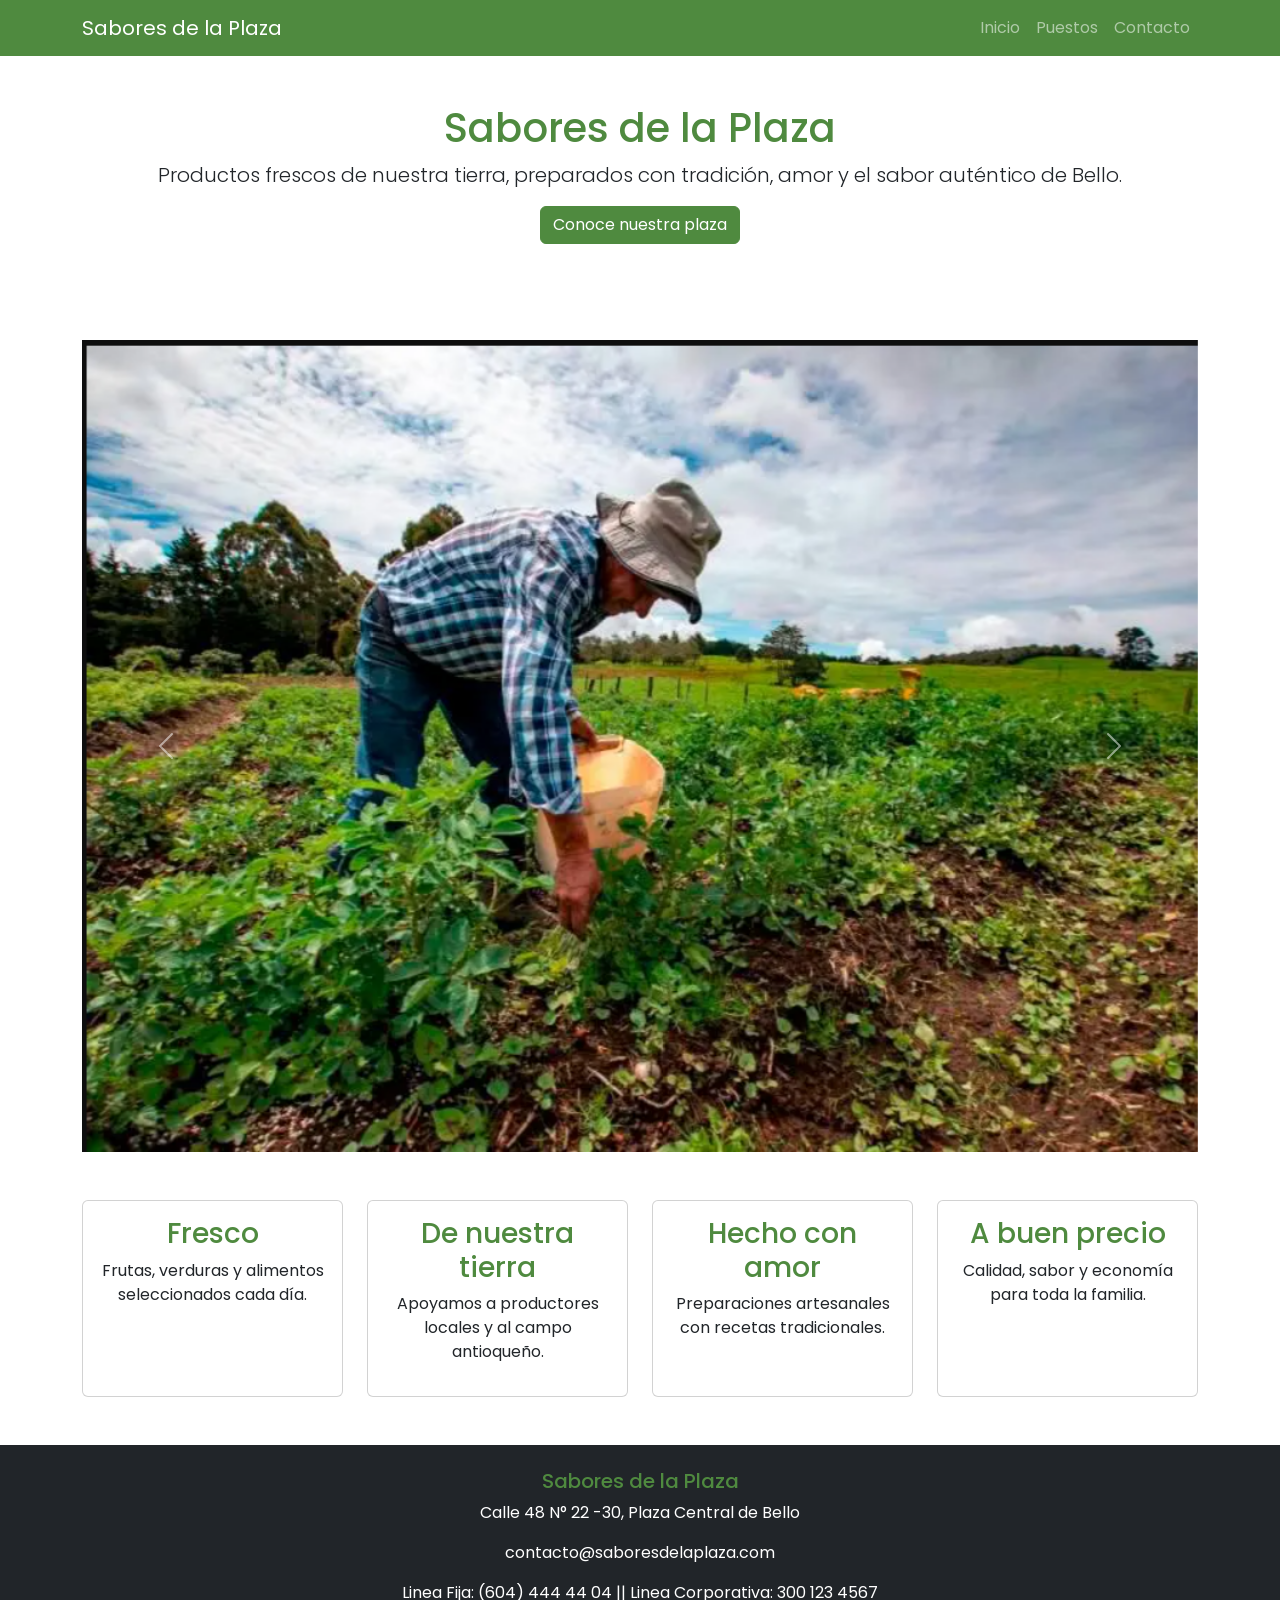
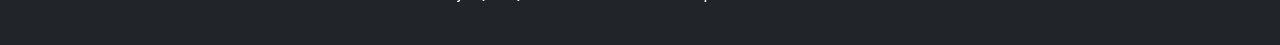
<file: plaza/index.html>
<!--
============================================================
Página de INICIO · Sabores de la Plaza
Ejercicios 01, 02, 03, 07 y 08
============================================================
Sabores de la Plaza es un colectivo de puestos de una plaza de
mercado: fruteros, panadería, almuerzos, jugos naturales y café.
Quieren un sitio de tres páginas: index.html (esta), puestos.html
y contacto.html. Escribe tu HTML DEBAJO de este comentario.
Todo con Bootstrap: nada de JavaScript propio.

Ejercicio 01 · Bootstrap instalado (en las TRES páginas)
  - El esqueleto de siempre, con el <meta name="viewport">.
  - En el <head>: el CSS de Bootstrap 5 (cópialo de la documentación)
    y DESPUÉS tu <link href="styles.css" rel="stylesheet">.
  - Al final del <body>: el <script> de bootstrap.bundle.min.js.-->
<!-- ========================================================================-->

<!--
Ejercicio 02 · Barra de navegación (idéntica en las TRES páginas)
  - Una navbar con navbar-expand-lg, la marca "Sabores de la Plaza"
    (clase navbar-brand) y el botón navbar-toggler para el celular.
  - El data-bs-target del botón apunta al id del div collapse.
  - Enlaces a index.html, puestos.html y contacto.html. -->
<!-- ========================================================================-->

<!--
Ejercicio 03 · La bienvenida (solo en esta página)
  - Un banner (hero) con el único <h1> de esta página, una frase y un
    botón (clase btn) que lleve a puestos.html o a contacto.html.
  - Una fila con 3 o 4 bloques de presentación (fresco, local,
    hecho a mano…): uno debajo del otro en el celular y todos en
    una sola fila en el computador.
  - Un <footer> con los datos del colectivo. -->
<!-- ========================================================================-->

<!--
Ejercicio 07 · El carrusel (aquí o en puestos.html)
  - El cliente quiere "fotos que pasen solas". Búscalo en
    Components → Carousel. Al menos 3 fotos, cada una con alt.
  - En plaza/img/ tienes 3 imágenes listas para usar. -->
<!-- ========================================================================-->

<!--
Ejercicio 08 · La letra (en las TRES páginas)
  - El <link> de Google Fonts con tu fuente, en el <head>.-->
<!-- ========================================================================-->

<!DOCTYPE html>

<html lang="es">

<head>
    <meta charset="UTF-8">

    <meta name="viewport" content="width=device-width, initial-scale=1.0">

    <title>Sabores de la Plaza || Inicio</title>

    <link
      href="https://cdn.jsdelivr.net/npm/bootstrap@5.3.3/dist/css/bootstrap.min.css"
      rel="stylesheet">

    <link rel="preconnect" href="https://fonts.googleapis.com">

    <link rel="preconnect" href="https://fonts.gstatic.com" crossorigin>

    <link href="https://fonts.googleapis.com/css2?family=Poppins:wght@300;400;500;600;700&display=swap" rel="stylesheet">

    <link href="styles.css" rel="stylesheet">
</head>
<body>

      <nav class="navbar navbar-expand-lg navbar-dark bg-dark">
      <div class="container">

      <a class="navbar-brand" href="index.html">
      Sabores de la Plaza
      </a>

     <button
        class="navbar-toggler"
        type="button"
        data-bs-toggle="collapse"
        data-bs-target="#menuNavbar"
        aria-controls="menuNavbar"
        aria-expanded="false"
        aria-label="Toggle navigation">

      <span class="navbar-toggler-icon"></span>

      </button>

      <div class="collapse navbar-collapse" id="menuNavbar">

      <ul class="navbar-nav ms-auto">

        <li class="nav-item">
          <a class="nav-link" href="index.html">
            Inicio
          </a>
        </li>

        <li class="nav-item">
          <a class="nav-link" href="puestos.html">
            Puestos
          </a>
        </li>

        <li class="nav-item">
          <a class="nav-link" href="contacto.html">
            Contacto
          </a>
        </li>

      </ul>

    </div>

  </div>
</nav>

<header class="container text-center py-5">

    <h1>Sabores de la Plaza</h1>

    <p class="lead">
        Productos frescos de nuestra tierra, preparados con tradición,
        amor y el sabor auténtico de Bello.
    </p>

    <a href="puestos.html" class="btn btn-primary">
        Conoce nuestra plaza
    </a>

</header>

<section class="container my-5">

    <div
        id="carruselPlaza"
        class="carousel slide"
        data-bs-ride="carousel">

        <div class="carousel-inner">

            <div class="carousel-item active">
                <img
                    src="img/frutas.png"
                    class="d-block w-100"
                    alt="Frutas frescas de la plaza">
            </div>

            <div class="carousel-item">
                <img
                    src="img/pan.png"
                    class="d-block w-100"
                    alt="Pan artesanal recién horneado">
            </div>

            <div class="carousel-item">
                <img
                    src="img/cafe.png"
                    class="d-block w-100"
                    alt="Café tradicional colombiano">
            </div>

        </div>

        <button
            class="carousel-control-prev"
            type="button"
            data-bs-target="#carruselPlaza"
            data-bs-slide="prev">

            <span class="carousel-control-prev-icon"></span>

        </button>

        <button
            class="carousel-control-next"
            type="button"
            data-bs-target="#carruselPlaza"
            data-bs-slide="next">

            <span class="carousel-control-next-icon"></span>

        </button>

    </div>

</section>

<section class="container my-5">

    <div class="row g-4">

        <div class="col-12 col-md-3">
            <div class="card h-100">
                <div class="card-body text-center">
                    <h3>Fresco</h3>
                    <p>
                        Frutas, verduras y alimentos seleccionados cada día.
                    </p>
                </div>
            </div>
        </div>

        <div class="col-12 col-md-3">
            <div class="card h-100">
                <div class="card-body text-center">
                    <h3>De nuestra tierra</h3>
                    <p>
                        Apoyamos a productores locales y al campo antioqueño.
                    </p>
                </div>
            </div>
        </div>

        <div class="col-12 col-md-3">
            <div class="card h-100">
                <div class="card-body text-center">
                    <h3>Hecho con amor</h3>
                    <p>
                        Preparaciones artesanales con recetas tradicionales.
                    </p>
                </div>
            </div>
        </div>

        <div class="col-12 col-md-3">
            <div class="card h-100">
                <div class="card-body text-center">
                    <h3>A buen precio</h3>
                    <p>
                        Calidad, sabor y economía para toda la familia.
                    </p>
                </div>
            </div>
        </div>

    </div>

</section>

<footer class="bg-dark text-white text-center p-4">

    <h5>Sabores de la Plaza</h5>

    <p>Calle 48 N° 22 -30, Plaza Central de Bello</p>

    <p>contacto@saboresdelaplaza.com</p>

    <p>Linea Fija: (604) 444 44 04 || Linea Corporativa: 300 123 4567</p>

</footer>

<script
      
    src="https://cdn.jsdelivr.net/npm/bootstrap@5.3.3/dist/js/bootstrap.bundle.min.js">

</script>

</body>
</html>
</file>
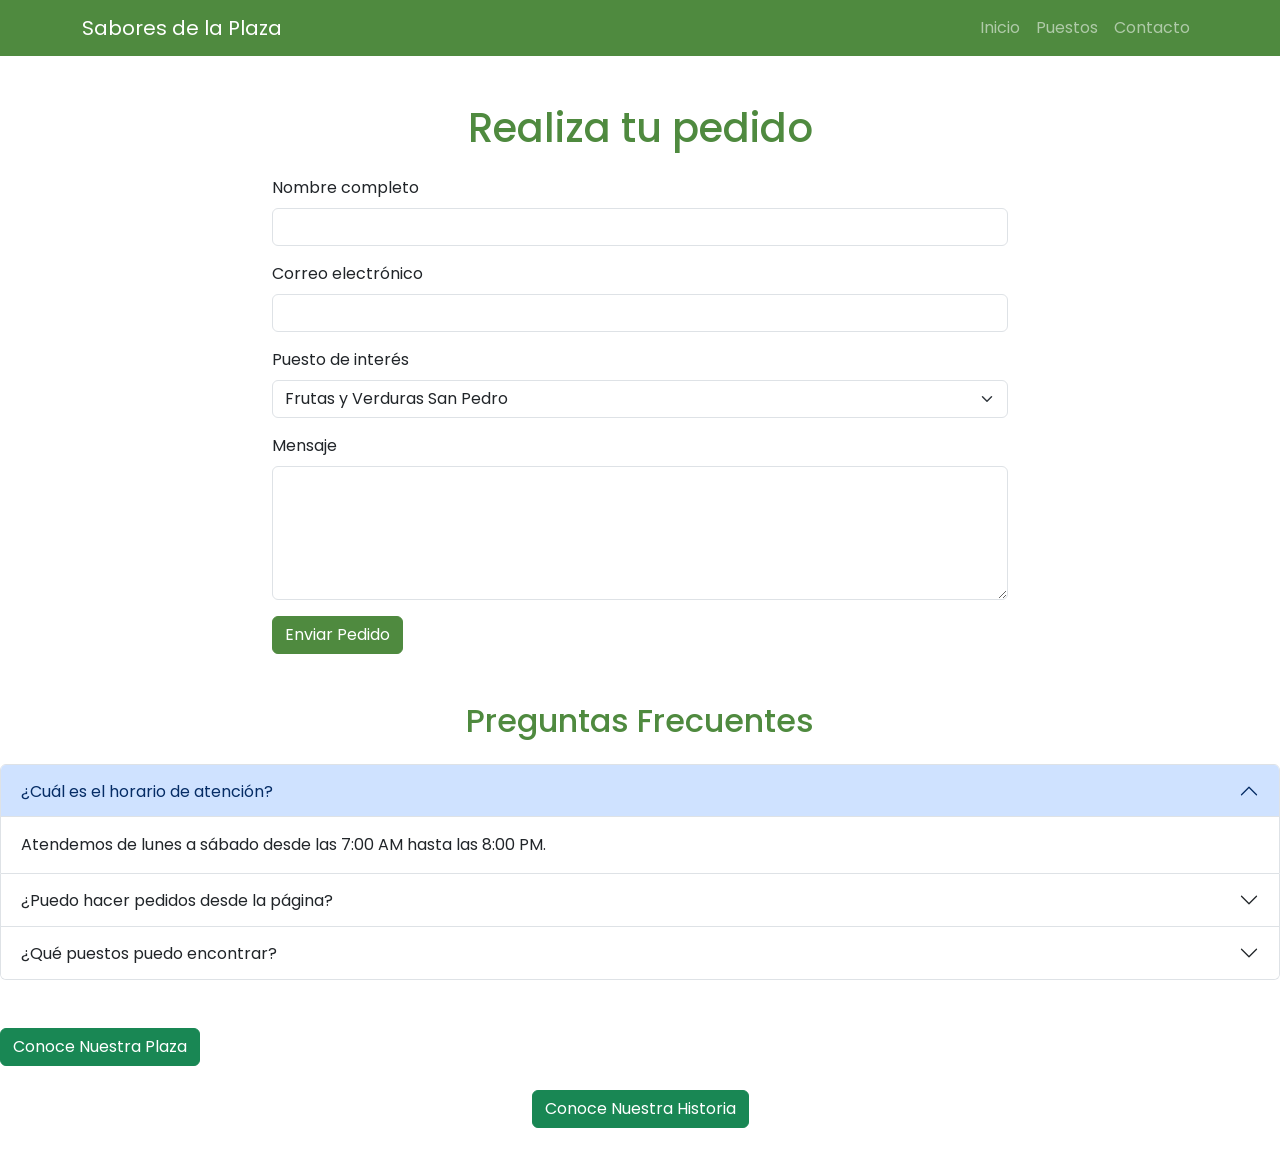
<file: plaza/contacto.html>
<!--
============================================================
Página CONTACTO Y PEDIDOS · Sabores de la Plaza
Ejercicios 01, 02, 06, 07 y 08
============================================================
Escribe tu HTML DEBAJO de este comentario.

Ejercicios 01 y 02 · Igual que en index.html
  - Bootstrap instalado y la MISMA barra de navegación. -->
<!-- ========================================================================-->

<!--
Ejercicio 06 · El formulario
  - Campos: nombre (type="text"), teléfono o correo (type="tel" o
    type="email"), un <select> con al menos 3 puestos y un
    <textarea> para el mensaje.
  - Cada campo con su <label for="..."> igual a su id.
  - Clases de Bootstrap: form-control (form-select en el select).
  - Un <button type="submit"> con btn y un color (btn-primary…).
  - Centrado y sin ocupar todo el ancho en pantalla grande:
    la fila con justify-content-center y la columna menor a 12. -->
<!-- ========================================================================-->

<!--
Ejercicio 07 · Más componentes de la documentación
  - Preguntas frecuentes (Components → Accordion), al menos 3.
  - Y uno de estos dos: un modal (Components → Modal) o unas
    pestañas (Components → Navs and tabs). Aquí o en otra página. -->
<!-- ========================================================================-->

<!--
Ejercicio 08 · La letra
  - El mismo <link> de Google Fonts que en index.html.-->
<!-- ========================================================================-->

<!DOCTYPE html>

<html lang="es">
  
<head>
    <meta charset="UTF-8">

    <meta name="viewport" content="width=device-width, initial-scale=1.0">

    <title>Sabores de la Plaza || Contactos</title>

    <link
      href="https://cdn.jsdelivr.net/npm/bootstrap@5.3.3/dist/css/bootstrap.min.css"
      rel="stylesheet">

    <link rel="preconnect" href="https://fonts.googleapis.com">

    <link rel="preconnect" href="https://fonts.gstatic.com" crossorigin>

    <link href="https://fonts.googleapis.com/css2?family=Poppins:wght@300;400;500;600;700&display=swap" rel="stylesheet">

    <link href="styles.css" rel="stylesheet">
</head>
<body>

  <nav class="navbar navbar-expand-lg navbar-dark bg-dark">
      <div class="container">

      <a class="navbar-brand" href="index.html">
      Sabores de la Plaza
      </a>

     <button
        class="navbar-toggler"
        type="button"
        data-bs-toggle="collapse"
        data-bs-target="#menuNavbar"
        aria-controls="menuNavbar"
        aria-expanded="false"
        aria-label="Toggle navigation">

      <span class="navbar-toggler-icon"></span>

      </button>

      <div class="collapse navbar-collapse" id="menuNavbar">

      <ul class="navbar-nav ms-auto">

        <li class="nav-item">
          <a class="nav-link" href="index.html">
            Inicio
          </a>
        </li>

        <li class="nav-item">
          <a class="nav-link" href="puestos.html">
            Puestos
          </a>
        </li>

        <li class="nav-item">
          <a class="nav-link" href="contacto.html">
            Contacto
          </a>
        </li>

      </ul>

    </div>

  </div>
</nav>

<div class="container my-5">

    <div class="row justify-content-center">

        <div class="col-12 col-lg-8">

            <h1 class="text-center mb-4">
                Realiza tu pedido
            </h1>

            <form>

                <div class="mb-3">
                    <label for="nombre" class="form-label">
                        Nombre completo
                    </label>

                    <input
                        type="text"
                        id="nombre"
                        class="form-control">
                </div>

                <div class="mb-3">
                    <label for="correo" class="form-label">
                        Correo electrónico
                    </label>

                    <input
                        type="email"
                        id="correo"
                        class="form-control">
                </div>

                <div class="mb-3">
                    <label for="puesto" class="form-label">
                        Puesto de interés
                    </label>

                    <select
                        id="puesto"
                        class="form-select">

                        <option>
                            Frutas y Verduras San Pedro
                        </option>

                        <option>
                            Panadería y Repostería El Trigal
                        </option>

                        <option>
                            Almuerzos La Ventana de la Abuela
                        </option>

                        <option>
                            Café y Artesanías Macadamia
                        </option>

                    </select>
                </div>

                <div class="mb-3">
                    <label for="mensaje" class="form-label">
                        Mensaje
                    </label>

                    <textarea
                        id="mensaje"
                        class="form-control"
                        rows="5"></textarea>
                </div>

                <button
                    type="submit"
                    class="btn btn-primary">
                    Enviar Pedido
                </button>

            </form>

        </div>

    </div>

</div>



<h2 class="text-center my-4">
    Preguntas Frecuentes
</h2>

<div class="accordion mb-5" id="preguntasFrecuentes">

    <div class="accordion-item">

        <h2 class="accordion-header">
            <button
                class="accordion-button"
                type="button"
                data-bs-toggle="collapse"
                data-bs-target="#pregunta1">

                ¿Cuál es el horario de atención?
            </button>
        </h2>

        <div
            id="pregunta1"
            class="accordion-collapse collapse show"
            data-bs-parent="#preguntasFrecuentes">

            <div class="accordion-body">
                Atendemos de lunes a sábado desde las 7:00 AM hasta las 8:00 PM.
            </div>

        </div>

    </div>

    <div class="accordion-item">

        <h2 class="accordion-header">
            <button
                class="accordion-button collapsed"
                type="button"
                data-bs-toggle="collapse"
                data-bs-target="#pregunta2">

                ¿Puedo hacer pedidos desde la página?
            </button>
        </h2>

        <div
            id="pregunta2"
            class="accordion-collapse collapse"
            data-bs-parent="#preguntasFrecuentes">

            <div class="accordion-body">
                Sí, puedes enviarnos tu solicitud mediante el formulario de contacto.
            </div>

        </div>

    </div>

    <div class="accordion-item">

        <h2 class="accordion-header">
            <button
                class="accordion-button collapsed"
                type="button"
                data-bs-toggle="collapse"
                data-bs-target="#pregunta3">

                ¿Qué puestos puedo encontrar?
            </button>
        </h2>

        <div
            id="pregunta3"
            class="accordion-collapse collapse"
            data-bs-parent="#preguntasFrecuentes">

            <div class="accordion-body">
                Encontrarás Frutas y Verduras San Pedro, Panadería y Repostería El Trigal, Almuerzos La Ventana de la Abuela, Café y Artesanías Macadamia, Entre Otros.
            </div>

        </div>

    </div>

</div>

<button
    type="button"
    class="btn btn-success"
    data-bs-toggle="modal"
    data-bs-target="#modalPlaza">

    Conoce Nuestra Plaza
</button>

<div
    class="modal fade"
    id="modalPlaza"
    tabindex="-1">

    <div class="modal-dialog">

        <div class="modal-content">

            <div class="modal-header">

                <h5 class="modal-title">
                    Sabores de la Plaza
                </h5>

                <button
                    type="button"
                    class="btn-close"
                    data-bs-dismiss="modal">
                </button>

            </div>

            <div class="modal-body">

                Somos la gran familia de comerciantes de la Plaza Central de Bello, Antioquia. Comprometidos con ofrecer productos frescos, locales y hechos con amor.

            </div>

            <div class="modal-footer">

                <button
                    type="button"
                    class="btn btn-secondary"
                    data-bs-dismiss="modal">

                    Cerrar

                </button>

            </div>

        </div>

    </div>

</div>

<div class="text-center my-4">

    <button
        type="button"
        class="btn btn-success"
        data-bs-toggle="modal"
        data-bs-target="#modalPlaza">

        Conoce Nuestra Historia

    </button>

</div>

<script

    src="https://cdn.jsdelivr.net/npm/bootstrap@5.3.3/dist/js/bootstrap.bundle.min.js">

</script>

</body>
</html>
</file>
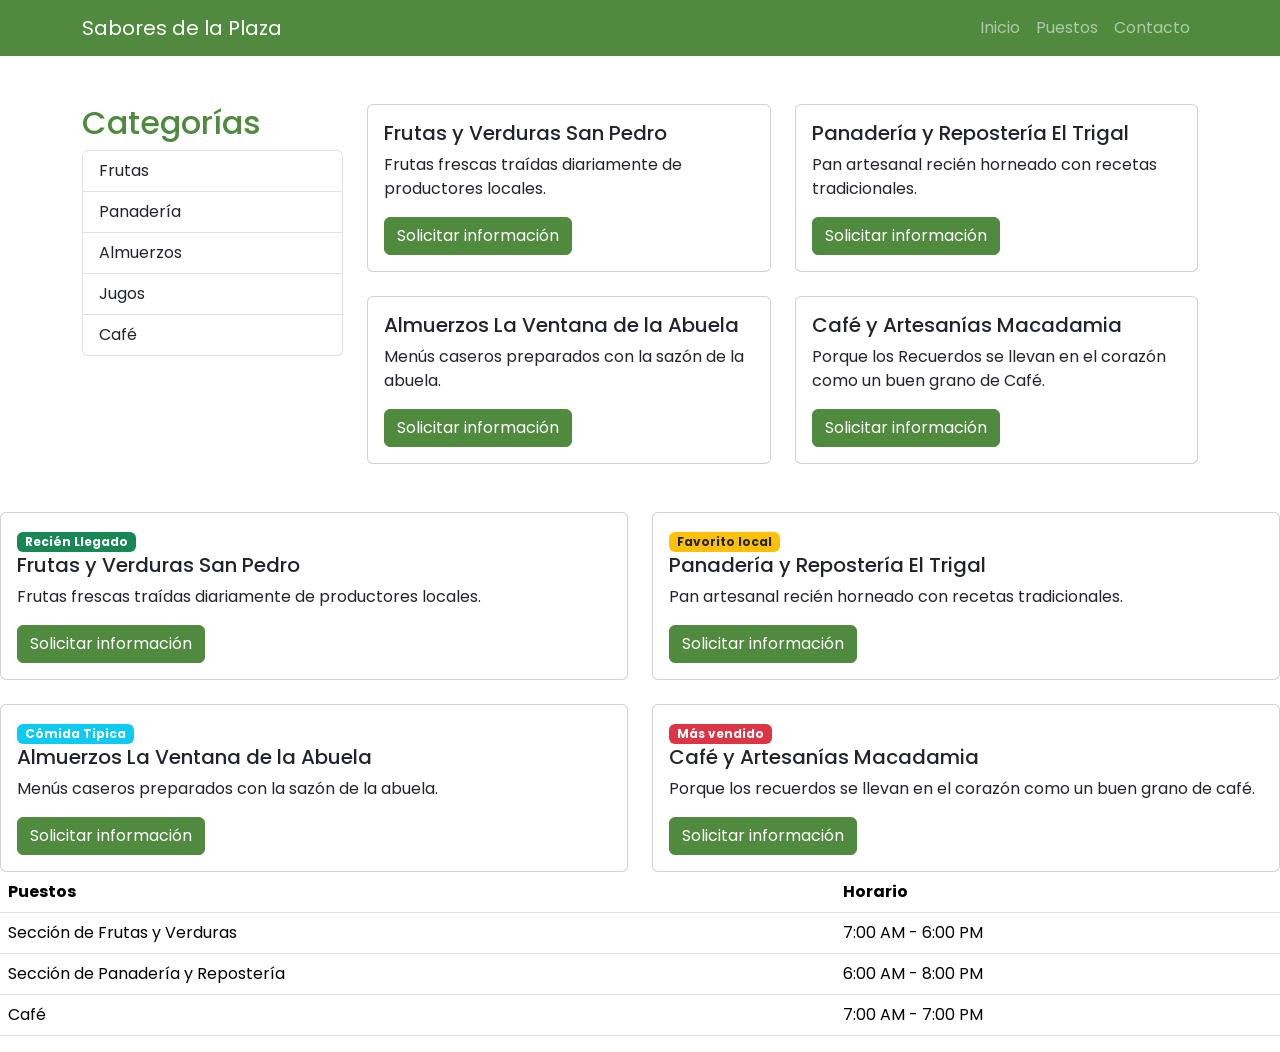
<file: plaza/puestos.html>
<!--
============================================================
Página NUESTROS PUESTOS · Sabores de la Plaza
Ejercicios 01, 02, 04, 05 y 08
============================================================
Escribe tu HTML DEBAJO de este comentario.

Ejercicios 01 y 02 · Igual que en index.html
  - Bootstrap instalado y la MISMA barra de navegación. -->
<!-- ========================================================================--> 

<!--
Ejercicio 04 · El catálogo
  - Una fila con dos columnas: un lateral angosto y un contenido
    ancho que sumen 12 en pantalla grande.
  - El lateral tiene las 5 categorías: Frutas, Panadería,
    Almuerzos, Jugos y Café (por ejemplo, con un list-group).
  - El contenido tiene al menos 4 tarjetas (card), cada una en su
    propia columna, con card-title, card-text y un botón.
  - Todas las tarjetas de una fila miden lo mismo (h-100).
  - Más tarjetas por fila en el computador; menos en el celular. -->
<!-- ========================================================================--> 

<!--
Ejercicio 05 · A cazar en la documentación
  - Al menos 3 distintivos de color (Components → Badge) dentro de
    las tarjetas: "Nuevo", "Popular", "Sin conservantes"…
  - Una tabla de precios (Content → Tables) con la clase table,
    un <thead> con al menos 2 columnas y al menos 3 productos. -->
<!-- ========================================================================-->      
 
<!--
Ejercicio 08 · La letra
  - El mismo <link> de Google Fonts que en index.html. -->
<!-- ========================================================================--> 

<!DOCTYPE html>

<html lang="es">
  
<head>
    <meta charset="UTF-8">

    <meta name="viewport" content="width=device-width, initial-scale=1.0">

    <title>Sabores de la Plaza || Puestos</title>

    <link
      href="https://cdn.jsdelivr.net/npm/bootstrap@5.3.3/dist/css/bootstrap.min.css"
      rel="stylesheet">

    <link rel="preconnect" href="https://fonts.googleapis.com">

    <link rel="preconnect" href="https://fonts.gstatic.com" crossorigin>

    <link href="https://fonts.googleapis.com/css2?family=Poppins:wght@300;400;500;600;700&display=swap" rel="stylesheet">

    <link href="styles.css" rel="stylesheet">
</head>
<body>

  <nav class="navbar navbar-expand-lg navbar-dark bg-dark">
      <div class="container">

      <a class="navbar-brand" href="index.html">
      Sabores de la Plaza
      </a>

     <button
        class="navbar-toggler"
        type="button"
        data-bs-toggle="collapse"
        data-bs-target="#menuNavbar"
        aria-controls="menuNavbar"
        aria-expanded="false"
        aria-label="Toggle navigation">

      <span class="navbar-toggler-icon"></span>

      </button>

      <div class="collapse navbar-collapse" id="menuNavbar">

      <ul class="navbar-nav ms-auto">

        <li class="nav-item">
          <a class="nav-link" href="index.html">
            Inicio
          </a>
        </li>

        <li class="nav-item">
          <a class="nav-link" href="puestos.html">
            Puestos
          </a>
        </li>

        <li class="nav-item">
          <a class="nav-link" href="contacto.html">
            Contacto
          </a>
        </li>

      </ul>

    </div>

  </div>
</nav>

<div class="container my-5">

    <div class="row">

        <aside class="col-lg-3 mb-4">

            <h2>Categorías</h2>

            <ul class="list-group">
                  <li class="list-group-item">Frutas</li>
                  <li class="list-group-item">Panadería</li>
                  <li class="list-group-item">Almuerzos</li>
                  <li class="list-group-item">Jugos</li>
                  <li class="list-group-item">Café</li>
            </ul>

        </aside>

        <main class="col-lg-9">

            <div class="row g-4">

                <div class="col-12 col-md-6">
                    <div class="card h-100">

                        <div class="card-body">
                            <h5 class="card-title">
                                Frutas  y Verduras San Pedro
                            </h5>

                            <p class="card-text">
                                Frutas frescas traídas diariamente de productores locales.
                            </p>

                            <a href="contacto.html" class="btn btn-primary">
                                Solicitar información
                            </a>
                        </div>

                    </div>
                </div>

                <div class="col-12 col-md-6">
                    <div class="card h-100">

                        <div class="card-body">
                            <h5 class="card-title">
                                Panadería y Repostería El Trigal
                            </h5>

                            <p class="card-text">
                                Pan artesanal recién horneado con recetas tradicionales.
                            </p>

                            <a href="contacto.html" class="btn btn-primary">
                                Solicitar información
                            </a>
                        </div>

                    </div>
                </div>

                <div class="col-12 col-md-6">
                    <div class="card h-100">

                        <div class="card-body">
                            <h5 class="card-title">
                                Almuerzos La Ventana de la Abuela
                            </h5>

                            <p class="card-text">
                                Menús caseros preparados con la sazón de la abuela.
                            </p>

                            <a href="contacto.html" class="btn btn-primary">
                                Solicitar  información
                            </a>
                        </div>

                    </div>
                </div>

                <div class="col-12 col-md-6">
                    <div class="card h-100">

                        <div class="card-body">
                            <h5 class="card-title">
                                 Café y Artesanías Macadamia
                            </h5>

                            <p class="card-text">
                                Porque los Recuerdos se llevan en el corazón como un buen grano de Café.
                            </p>

                            <a href="contacto.html" class="btn btn-primary">
                                Solicitar  información
                            </a>
                        </div>

                    </div>
                </div>

            </div>

        </main>

    </div>

</div>

<div class="row g-4">

    <div class="col-12 col-md-6">
        <div class="card h-100">

            <div class="card-body">

                <span class="badge bg-success">
                    Recién Llegado
                </span>

                <h5 class="card-title">
                    Frutas y Verduras San Pedro
                </h5>

                <p class="card-text">
                    Frutas frescas traídas diariamente de productores locales.
                </p>

                <a href="contacto.html" class="btn btn-primary">
                    Solicitar información
                </a>

            </div>

        </div>
    </div>

    <div class="col-12 col-md-6">
        <div class="card h-100">

            <div class="card-body">

                <span class="badge bg-warning text-dark">
                    Favorito local
                </span>

                <h5 class="card-title">
                    Panadería y Repostería El Trigal
                </h5>

                <p class="card-text">
                    Pan artesanal recién horneado con recetas tradicionales.
                </p>

                <a href="contacto.html" class="btn btn-primary">
                    Solicitar información
                </a>

            </div>

        </div>
    </div>

    <div class="col-12 col-md-6">
        <div class="card h-100">

            <div class="card-body">

                <span class="badge bg-info">
                    Cómida Tipica
                </span>

                <h5 class="card-title">
                    Almuerzos La Ventana de la Abuela
                </h5>

                <p class="card-text">
                    Menús caseros preparados con la sazón de la abuela.
                </p>

                <a href="contacto.html" class="btn btn-primary">
                    Solicitar información
                </a>

            </div>

        </div>
    </div>

    <div class="col-12 col-md-6">
        <div class="card h-100">

            <div class="card-body">

                <span class="badge bg-danger">
                    Más vendido
                </span>

                <h5 class="card-title">
                    Café y Artesanías Macadamia
                </h5>

                <p class="card-text">
                    Porque los recuerdos se llevan en el corazón como un buen grano de café.
                </p>

                <a href="contacto.html" class="btn btn-primary">
                    Solicitar información
                </a>

            </div>

        </div>
    </div>

</div>

<table class="table">
    <thead>
        <tr>
            <th>Puestos</th>
            <th>Horario</th>
        </tr>
    </thead>

    <tbody>
        <tr>
            <td>Sección de Frutas y Verduras</td>
            <td>7:00 AM - 6:00 PM</td>
        </tr>

        <tr>
            <td>Sección de Panadería y Repostería</td>
            <td>6:00 AM - 8:00 PM</td>
        </tr>

        <tr>
            <td>Café</td>
            <td>7:00 AM - 7:00 PM</td>
        </tr>
    </tbody>
</table>

<script

    src="https://cdn.jsdelivr.net/npm/bootstrap@5.3.3/dist/js/bootstrap.bundle.min.js">

</script>

</body>
</html>
</file>
<file: plaza/styles.css>
/*
============================================================
Ejercicio 08 · La identidad visual de Sabores de la Plaza
============================================================
El cliente pidió "nuestros propios colores, no el azul de todos
los sitios" y "una letra que se sienta cálida".
Escribe tu CSS DEBAJO de este comentario.

  - En :root, cambia --bs-primary y --bs-primary-rgb por tu color
    principal (el mismo color: uno en hexadecimal y otro en números).
  - En :root, cambia --bs-body-font-family por la fuente que traes
    de Google Fonts (el mismo nombre que va en el <link>).
  - Una regla para .btn-primary que cambie --bs-btn-bg (y si
    quieres, --bs-btn-border-color y --bs-btn-hover-bg).

Recuerda: este archivo se enlaza DESPUÉS de Bootstrap.
La paleta es tuya: colores cálidos de plaza de mercado.
============================================================
*/

:root{
    --bs-primary: #4f8a3f;
    --bs-primary-rgb: 79, 138, 63;
}

body{
    font-family: 'Poppins', sans-serif;
}

:root{
    --verde-plaza: #4f8a3f;
}

.navbar{
    background-color: var(--verde-plaza) !important;
}

.btn-primary{
    background-color: var(--verde-plaza);
    border-color: var(--verde-plaza);
}

.btn-primary:hover{
    background-color: #3f7032;
    border-color: #3f7032;
}

h1,h2,h3,h4,h5{
    color: var(--verde-plaza);
}
</file>
